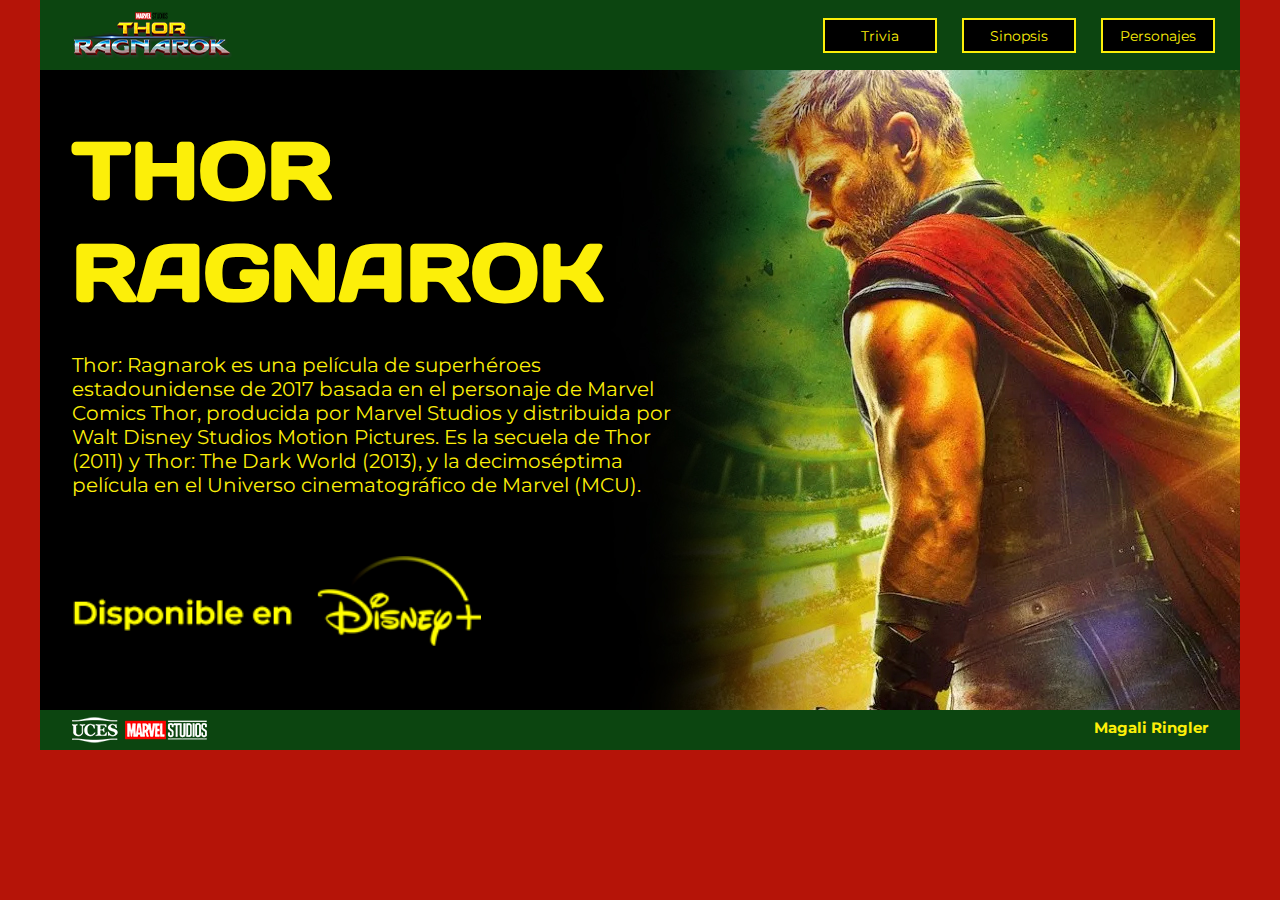
<file: index.html>
<!DOCTYPE html>
<html>
<meta charset="utf-8">
<meta name="viewport" content="width=device-width, initial-scale=1">
<head>
	<title>Thor Ragnarok</title>
	<link rel="stylesheet" type="text/css" href="css/estilo1.css">
</head>

<body>

<main>
	<header>
		<img class="logothor"><a href="index.html"><img src= "img/logo.png"></a>

		<div class="menu">
			<ul>
			<li><a href="personajes.html">Personajes</a></li>
    		<li><a href="sinopsis.html">Sinopsis</a></li>
			<li><a href="trivia.html">Trivia</a></li>
			</ul>
		</div>
	</header>

	<article>
		<br>
		<div class="titulo">
			<h1>THOR<br>RAGNAROK</h1>
		</div>
		<div class="texto">
			<p>Thor: Ragnarok es una película de superhéroes estadounidense de 2017 basada en el personaje de Marvel Comics Thor, producida por Marvel Studios y distribuida por Walt Disney Studios Motion Pictures. Es la secuela de Thor (2011) y Thor: The Dark World (2013), y la decimoséptima película en el Universo cinematográfico de Marvel (MCU).</p>
		</div>
		<br>
		<div class="disney"><img src="img/disney.png">
		</article>

	<footer>
		<img class="logo"><img src= "img/footer1.png">	
		<div class="nombre">
			<h2>Magali Ringler</h2>
		</div>
	</footer>
</main>

</body>
</html>
</file>
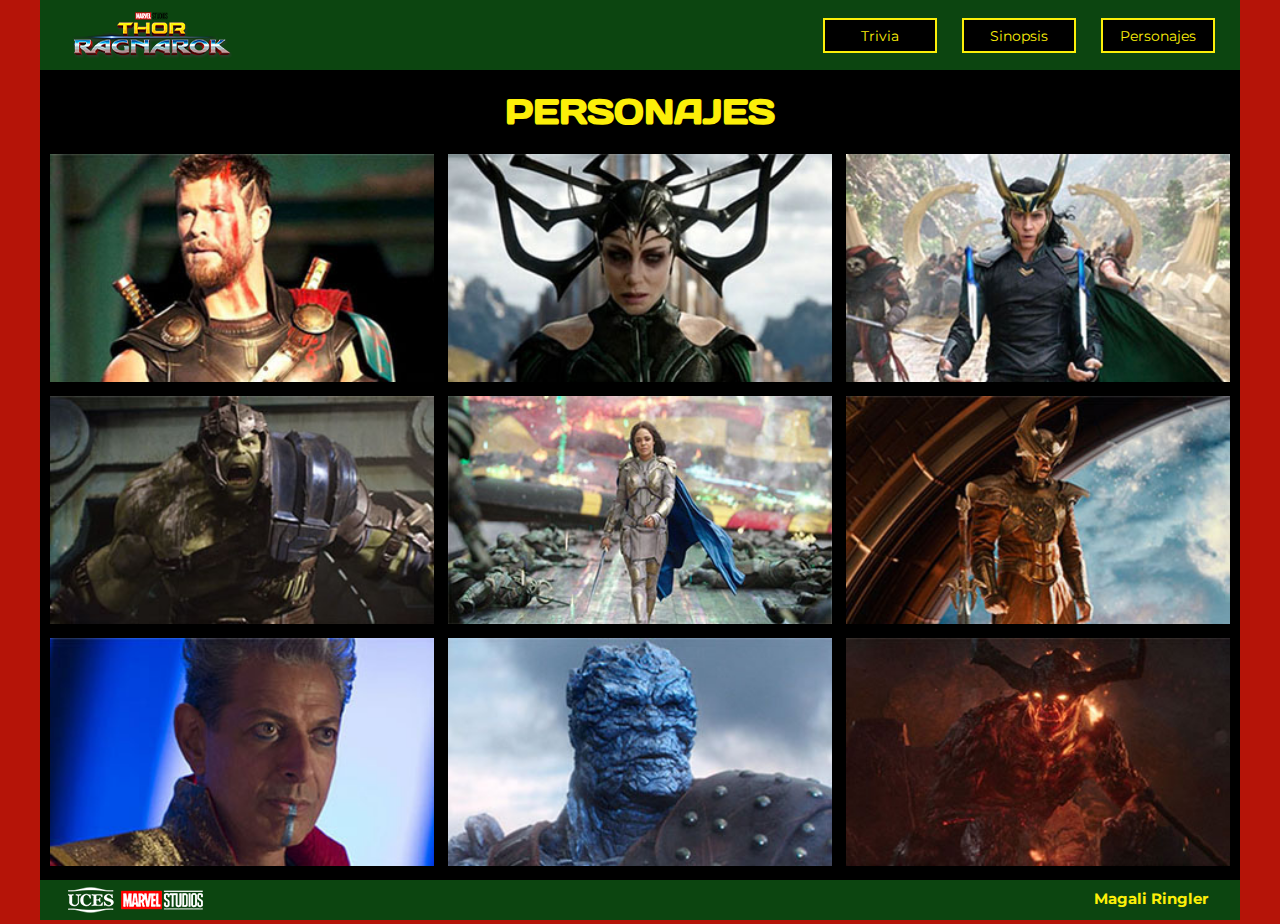
<file: personajes.html>
<!DOCTYPE html>
<html>
<head>
	<meta charset="utf-8">
	<meta name="viewport" content="width=device-width, initial-scale=1">
	<link rel="stylesheet" type="text/css" href="css/lightbox.css">
	<title>Personajes</title>
</head>
<body>

<main>
	<header>
		<img class="logothor"><a href="index.html"><img src= "img/logo.png"></a>

		<div class="menu">
			<ul>
			<li><a href="personajes.html">Personajes</a></li>
    		<li><a href="sinopsis.html">Sinopsis</a></li>
			<li><a href="trivia.html">Trivia</a></li>
			</ul>
		</div>
	</header>
	<article>

		<div id= "art">
			<br>
			<div class="titulo">
			<h1>PERSONAJES</h1>
			</div>
		</div>
		<br>

<section>
	<div class="art1">	
		<a class="centrar" href="img/thorgr.jpg" data-lightbox="personajes" data-title="Thor">
		<img src="img/thorch.jpg">
		</a>

		<a href="img/helagr.jpg" data-lightbox="personajes" data-title="Hela">
		<img src="img/helach.jpg">
		</a>

		<a href="img/lokigr.jpg" data-lightbox="personajes" data-title="Loki">
		<img src="img/lokich.jpg">
		</a>

		<a href="img/hulkgr.jpg" data-lightbox="personajes" data-title="Hulk">
		<img src="img/hulkch.jpg">
		</a>

		<a class="centrar" href="img/valgr.jpg" data-lightbox="personajes" data-title="Valquiria">
		<img src="img/valch.jpg">
		</a>

		<a href="img/heimdallgr.jpg" data-lightbox="personajes" data-title="Heimdall">
		<img src="img/heimdallch.jpg">
		</a>

		<a href="img/jeffgr.jpg" data-lightbox="personajes" data-title="Gran Maestro">
		<img src="img/jeffch.jpg">
		</a>

		<a href="img/korggr.jpg" data-lightbox="personajes" data-title="Korg">
		<img src="img/korgch.jpg">
		</a>

	
		<a href="img/surturgr.jpg" data-lightbox="personajes" data-title="Surtur">
		<img src="img/surturch.jpg">
		</a>
		
		</div>

		</section>

	</article>

	<footer>
		<img class="logos"><img src= "img/footer1.png">	
		<div class="nombre">
			<h2>Magali Ringler</h2>
		</div>
	</footer>
</main>	


<script src="js/lightbox-plus-jquery.min.js">
</script>

</body>
</html>
</file>
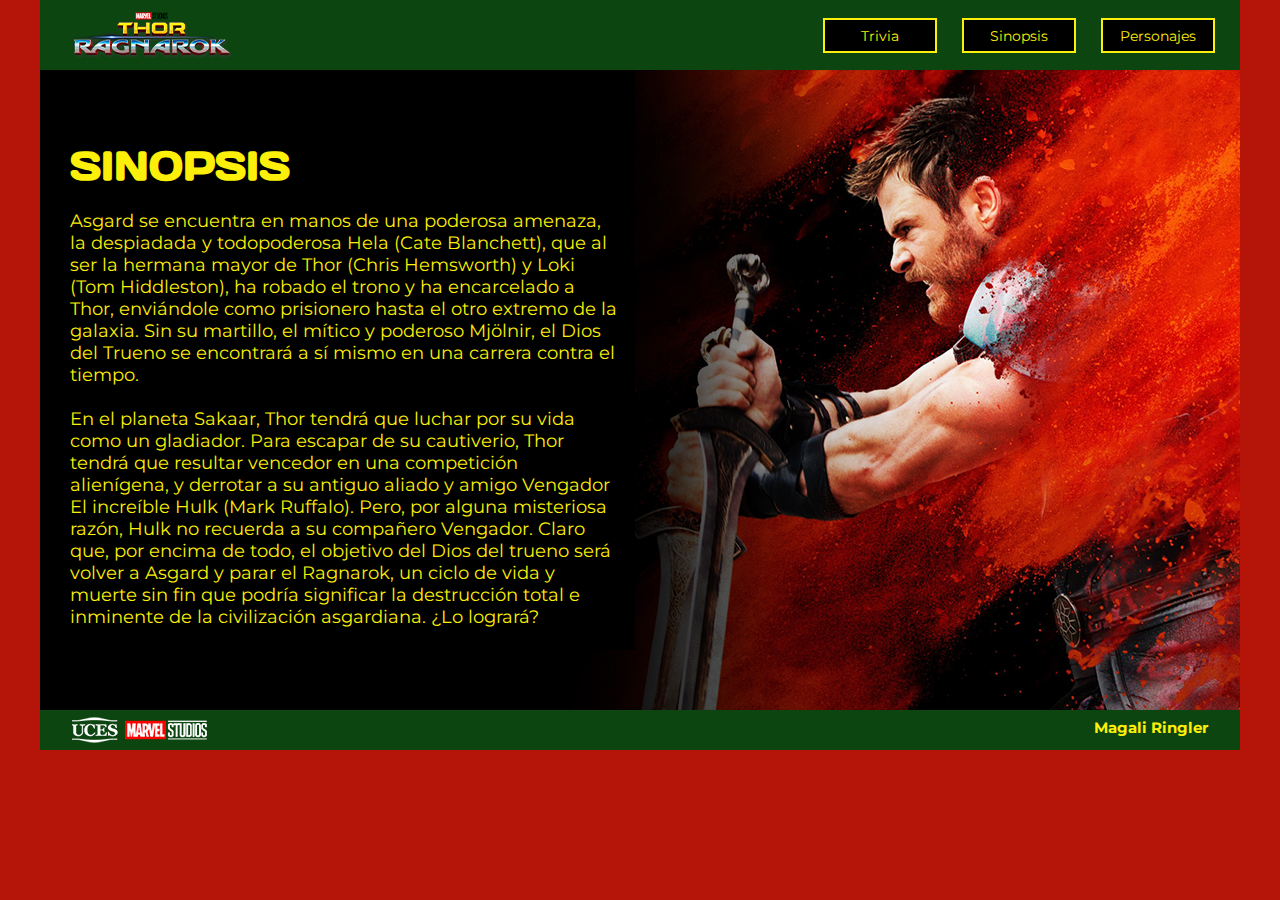
<file: sinopsis.html>
<!DOCTYPE html>
<html>
<meta charset="utf-8">
<meta name="viewport" content="width=device-width, initial-scale=1">
<head>
	<title>Sinopsis</title>
	<link rel="stylesheet" type="text/css" href="css/estilo3.css">
</head>
<body>

<main>
	<header>
		<img class="logothor"><a href="index.html"><img src= "img/logo.png"></a>

		<div class="menu">
			<ul>
			<li><a href="personajes.html">Personajes</a></li>
    		<li><a href="sinopsis.html">Sinopsis</a></li>
			<li><a href="trivia.html">Trivia</a></li>
			</ul>
		</div>
	</header>

	<article>
		<div id="texto">
				<div class="titulo"><h1>SINOPSIS</h1></div>
			<br>
			<p>Asgard se encuentra en manos de una poderosa amenaza, la despiadada y todopoderosa Hela (Cate Blanchett), que al ser la hermana mayor de Thor (Chris Hemsworth) y Loki (Tom Hiddleston), ha robado el trono y ha encarcelado a Thor, enviándole como prisionero hasta el otro extremo de la galaxia. Sin su martillo, el mítico y poderoso Mjölnir, el Dios del Trueno se encontrará a sí mismo en una carrera contra el tiempo.
			<br><br>
			En el planeta Sakaar, Thor tendrá que luchar por su vida como un gladiador. Para escapar de su cautiverio, Thor tendrá que resultar vencedor en una competición alienígena, y derrotar a su antiguo aliado y amigo Vengador El increíble Hulk (Mark Ruffalo). Pero, por alguna misteriosa razón, Hulk no recuerda a su compañero Vengador. Claro que, por encima de todo, el objetivo del Dios del trueno será volver a Asgard y parar el Ragnarok, un ciclo de vida y muerte sin fin que podría significar la destrucción total e inminente de la civilización asgardiana. ¿Lo logrará?</p>
			<br>
		</div>
		
	</article>

	<footer>
		<img class="logo"><img src= "img/footer1.png">	
		<div class="nombre">
			<h2>Magali Ringler</h2>
		</div>
	</footer>
</main>

</body>
</html>
</file>
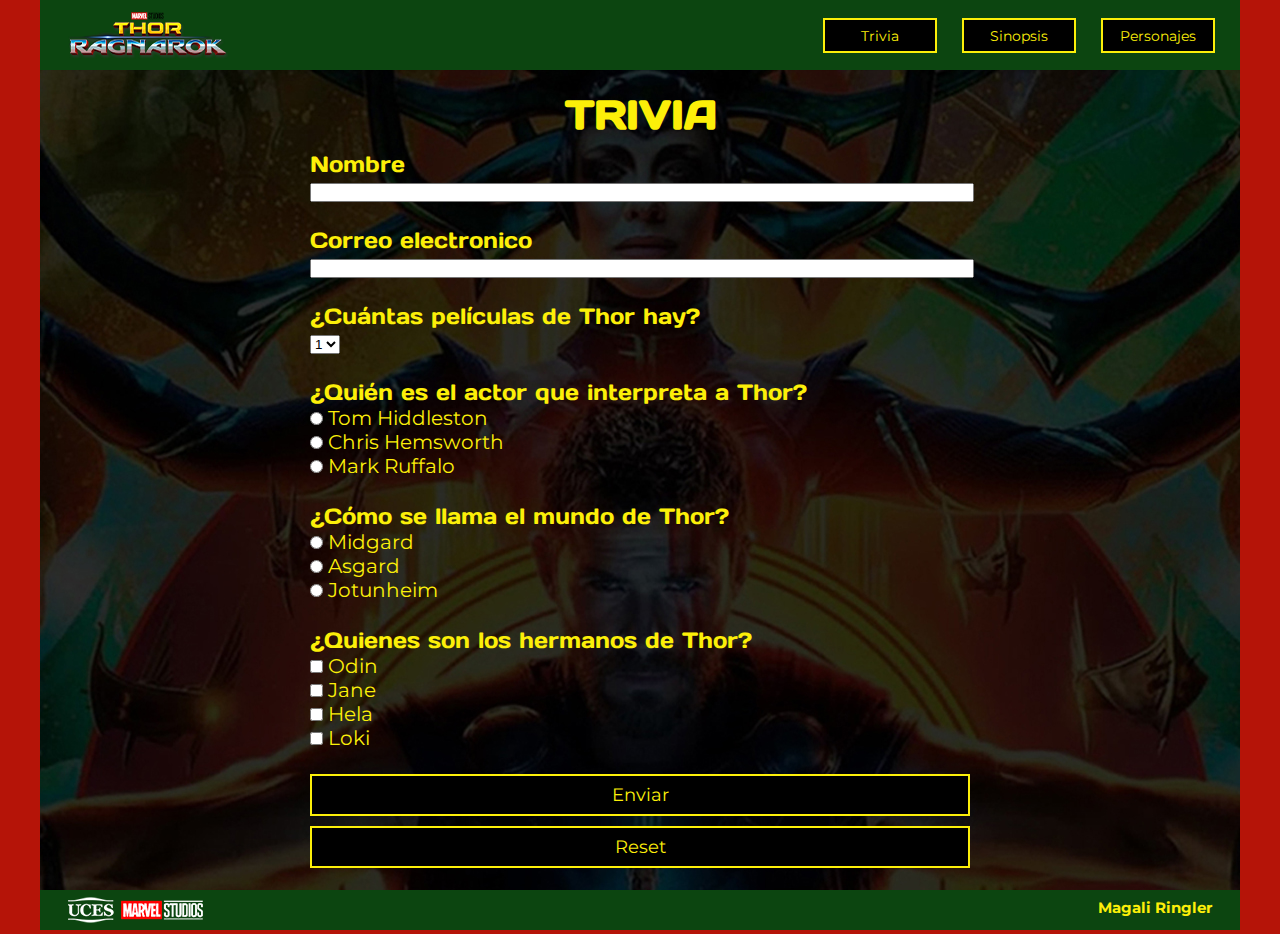
<file: trivia.html>
<!DOCTYPE html>
<html>
<meta charset="utf-8">
<meta name="viewport" content="width=device-width, initial-scale=1">
<head>
	<title>Trivia</title>
	<link rel="stylesheet" type="text/css" href="css/estilo2.css">
</head>
<body>

<main>
	<header>
		<img class="logothor"><a href="index.html"><img src= "img/logo.png"></a>

		<div class="menu">
			<ul>
			<li><a href="personajes.html">Personajes</a></li>
    		<li><a href="sinopsis.html">Sinopsis</a></li>
			<li><a href="trivia.html">Trivia</a></li>
			</ul>
		</div>
	</header>

	<article>
		
<div class="titulo">
			<br>
			<h1>TRIVIA</h1>
		</div>
	
		<form action="mailto:maguirirngler@gmail.com" method="post">


		<label class="texto">Nombre</label> <br>
		<input type="text" name="Nombre" class="largo" required> <br>
		<br>
			
		<label class="texto">Correo electronico</label> <br>
		<input type="email" name="Correo" class="largo"> <br>
		<br>

		<label class="texto">¿Cuántas películas de Thor hay?</label><br>

		<select>
		  <option>1</option>
		  <option>2</option>
		  <option>3</option>
		  <option>4</option>
		</select><br>
		<br>

		<label class="texto">¿Quién es el actor que interpreta a Thor?</label> <br>

		<input type="radio" id="Tom Hiddleston" value="Tom Hiddleston" name="¿Quién es el actor que interpreta a Thor?"/> Tom Hiddleston <br>
		<input type="radio" id="Chris Hemsworth" value="Chris Hemsworth" name="¿Quién es el actor que interpreta a Thor?"/> Chris Hemsworth <br>
		<input type="radio" id="Mark Ruffalo" value="Mark Ruffalo" name="¿Quién es el actor que interpreta a Thor?"/> Mark Ruffalo <br>
		<br>

		<label class="texto">¿Cómo se llama el mundo de Thor?</label> <br>

		<input type="radio" id="Midgard" value="Midgard" name="¿Cómo se llama el mundo de Thor?"/> Midgard <br>
		<input type="radio" id="Asgard" value="Asgard" name="¿Cómo se llama el mundo de Thor?"/> Asgard <br>
		<input type="radio" id="Jotunheim" value="Jotunheim" name="¿Cómo se llama el mundo de Thor?"/> Jotunheim <br>
		<br>

		<label class="texto">¿Quienes son los hermanos de Thor?</label> <br>

		<input type="checkbox" name="¿Quienes son los hermanos de Thor?" value="odin"> Odin <br>
		<input type="checkbox" name="¿Quienes son los hermanos de Thor?" value="jane"> Jane <br>
		<input type="checkbox" name="¿Quienes son los hermanos de Thor?" value="hela"> Hela <br>
		<input type="checkbox" name="¿Quienes son los hermanos de Thor?" value="loki"> Loki <br>
		<br>

		<div id="botones">
		<input type="submit" value="Enviar" class="btn">
		<br>
		<input type="reset" name="TextoBotón de borrado" class="btn">
		</div>

		</form>

	</article>

	<footer>
		<img class="logo"><img src= "img/footer1.png">	
		<div class="nombre">
			<h2>Magali Ringler</h2>
		</div>
	</footer>
</main>


</body>
</html>
</file>
<file: css/estilo1.css>
@import url('https://fonts.googleapis.com/css2?family=Libre+Baskerville&family=Montserrat:wght@300&display=swap');
@import url('https://fonts.googleapis.com/css2?family=Days+One&display=swap');

*{
	margin: 0;
	padding: 0;
}

body{
	font-family: 'Montserrat', sans-serif;
	background-color: #b51408;
}

main{
	width: 940px;
	height: 670px;
	background-color: #000;
	margin: auto;
}

header{
	width: 940px;
	height: 70px;
	background-color: #0c4510;
}

article{
	width: 940px;
	height: 560px;
	background-image: url("../img/thor.jpg");
}

footer{
	width: 940px;
	height: 40px;
	background-color: #0c4510;
	vertical-align: auto;
}

.logothor{
	padding-left: 32px;
}

.menu{
	float: right;
}
	a{
		text-decoration: none;
		color: inherit;
		font-size: 14px;
		text-align: right;
	}

	li{
		display:inline-block;
		width:80px;
		padding:6px 15px;
		background-color:#000;
		border:2px solid #fcef09;
		text-align:center;
		color:#fcef09;
		float: right;
		margin-right: 25px;
		margin-top: 18px;
	}

	li:hover{
		background-color:#fcef09;
		color:#000;
		border:2px solid #fcef09;
	}

.titulo{
	margin-left: 32px;
	margin-top: 15px;
	margin-bottom: 25px;
}
	h1{
		font-family: 'Days One', sans-serif;
		font-size: 70px;
		color: #fcef09
	}

.texto{
	margin-left: 32px;
	width: 490px;
}
	p{
		color: #fcef09;
		font-size: 20px;
	}

.disney{
	padding-left: 32px;
}

.logo{
	padding-left: 32px;
}

.nombre{
	float: right;
	margin-right: 32px;
	margin-top: 8px;
}
	h2{
			font-family: 'Montserrat', sans-serif;
			font-size: 15px;
			color: #fcef09
		}




/* Small (mobiles, 576px and up) */
@media (min-width: 576px) and (max-width: 767px) {
 body{ background-color: #b51408;} 
	 main{
		width: 576px;
		height: 820px;
		background-color: none;
		margin-left: auto;
		margin-right: auto;
	}

	header{
		width: 576px;
		height: 140px;
		background-color: #0c4510;
	}

	article{
		width: 576px;
		height: 640px;
		background-image: url(../img/thorsmall.jpg);
	}

	.menu{
		margin-right: auto;
		margin-left: auto;
	}
		a{
			text-decoration: none;
			color: inherit;
			font-size: 18px;
			text-align: right;
		}

		li{
			display:inline-block;
			width:130px;
			padding:6px 12px;
			background-color:#000;
			border:2px solid #fcef09;
			text-align:center;
			color:#fcef09;
			margin-top: 10px;
			margin-right: 26px;
		}

		li:hover{
			background-color:#fcef09;
			color:#000;
			border:2px solid #fcef09;
		}

	footer{
		width: 576px;
		height: 40px;
		background-color: #0c4510;
		bottom: auto;
	}

	.logothor{
	margin-left: 177px;
	}

	.titulo{
	margin-left: 28px;
	margin-top: 190px;
	}
		h1{
			font-family: 'Days One', sans-serif;
			font-size: 50px;
			color: #fcef09
		}

	.texto{
		margin-left: 28px;
		width: 90%;
		margin-top: 15px;
		margin-bottom: 8px;
	}
		p{
			color: #fcef09;
			font-size: 18px;
		}

	.disney img{
		width: 55%;
	}

	.logo{
		padding-left: 20px;
	}

	.nombre{
		float: right;
		margin-right: 20px;
		margin-top: 8px;
	}
		h2{
				font-family: 'Montserrat', sans-serif;
				font-size: 15px;
				color: #fcef09
			}
}



/*Medium  (tablets, 768px and up)*/
@media (min-width: 768px) and (max-width: 991px){ 
 body{ background-color: #b51408;}
 	main{
		width: 768px;
		height: 740px;
		background-color: none;
		margin-left: auto;
		margin-right: auto;
	}

	header{
		width: 768px;
		height: 70px;
		background-color: #0c4510;
	}

	article{
		width: 768px;
		height: 640px;
		background-image: url(../img/thormedium.jpg);
	}

	footer{
		width: 768px;
		height: 40px;
		background-color: #0c4510;
		bottom: auto;
	}

	.logothor{
	padding-left: 32px;
	}

	.menu{
		float: right;
	}
		a{
			text-decoration: none;
			color: inherit;
			font-size: 16px;
			text-align: right;
		}

		li{
			display:inline-block;
			width:100px;
			padding:6px 15px;
			background-color:#000;
			border:2px solid #fcef09;
			text-align:center;
			color:#fcef09;
			float: right;
			margin-right: 25px;
			margin-top: 18px;
		}

		li:hover{
			background-color:#fcef09;
			color:#000;
			border:2px solid #fcef09;
		}

	.titulo{
		margin-left: 32px;
		margin-top: 30px;
	}
		h1{
			font-family: 'Days One', sans-serif;
			font-size: 65px;
			color: #fcef09
		}

	.texto{
		margin-left: 32px;
		width: 410px;
		margin-top: 30px;
		margin-bottom: 30px;
	}
		p{
			color: #fcef09;
			font-size: 20px;
		}

	.disney img{
		width: 45%;
	}

	.logo{
		padding-left: 28px;
	}

	.nombre{
		float: right;
		margin-right: 28px;
		margin-top: 8px;

	}
		h2{
				font-family: 'Montserrat', sans-serif;
				font-size: 15px;
				color: #fcef09
			}
}


/*Large  (escritorio, 992px and up)*/
@media (min-width: 992px) and (max-width: 1199px) { 
 body{ background-color: #b51408;}
	  main{
		width: 992px;
		height: 740px;
		background-color: none;
		margin-left: auto;
		margin-right: auto;
	}

	header{
		width: 992px;
		height: 70px;
		background-color: #0c4510;
	}

	article{
		width: 992px;
		height: 640px;
		background-image: url(../img/thorlarge.jpg);
	}

	footer{
		width: 992px;
		height: 40px;
		background-color: #0c4510;
		bottom: auto;
	}

	.logothor{
	padding-left: 32px;
	}

	.menu{
		float: right;
	}
		a{
			text-decoration: none;
			color: inherit;
			font-size: 14px;
			text-align: right;
		}

		li{
			display:inline-block;
			width:80px;
			padding:6px 15px;
			background-color:#000;
			border:2px solid #fcef09;
			text-align:center;
			color:#fcef09;
			float: right;
			margin-right: 25px;
			margin-top: 18px;
		}

		li:hover{
			background-color:#fcef09;
			color:#000;
			border:2px solid #fcef09;
		}

	.titulo{
		margin-left: 32px;
		margin-top: 30px;
	}
		h1{
			font-family: 'Days One', sans-serif;
			font-size: 70px;
			color: #fcef09
		}

	.texto{
		margin-left: 32px;
		width: 450px;
		margin-top: 30px;
		margin-bottom: 30px;
	}
		p{
			color: #fcef09;
			font-size: 20px;
		}

	.disney img{
		width: 35%;
	}

	.logo{
		padding-left: 32px;
	}

	.nombre{
		float: right;
		margin-right: 32px;
		margin-top: 8px;
	}
		h2{
				font-family: 'Montserrat', sans-serif;
				font-size: 15px;
				color: #fcef09
			}
}



/* X-Large  (large desktops, 1200px and up)*/
@media (min-width: 1200px) and (max-width: 1399px) {
 body{ background-color: #b51408;}
	  main{
		width: 1200px;
		height: 740px;
		background-color: none;
		margin-left: auto;
		margin-right: auto;
	}

		header{
		width: 1200px;
		height: 70px;
		background-color: #0c4510;
	}

	article{
		width: 1200px;
		height: 640px;
		background-image: url(../img/thorxl.jpg);
	}

	footer{
		width: 1200px;
		height: 40px;
		background-color: #0c4510;
		bottom: auto;
	}

	.logothor{
	padding-left: 32px;
	}

	.menu{
		float: right;
	}
		a{
			text-decoration: none;
			color: inherit;
			font-size: 14px;
			text-align: right;
		}

		li{
			display:inline-block;
			width:80px;
			padding:6px 15px;
			background-color:#000;
			border:2px solid #fcef09;
			text-align:center;
			color:#fcef09;
			float: right;
			margin-right: 25px;
			margin-top: 18px;
		}

		li:hover{
			background-color:#fcef09;
			color:#000;
			border:2px solid #fcef09;
		}

	.titulo{
		margin-left: 32px;
		margin-top: 30px;
	}
		h1{
			font-family: 'Days One', sans-serif;
			font-size: 80px;
			color: #fcef09
		}

	.texto{
		margin-left: 32px;
		width: 610px;
		margin-top: 30px;
		margin-bottom: 40px;
	}
		p{
			color: #fcef09;
			font-size: 20px;
		}

	.disney img{
		width: 35%;
	}

	.logo{
		padding-left: 32px;
	}

	.nombre{
		float: right;
		margin-right: 32px;
		margin-top: 8px;
	}
		h2{
				font-family: 'Montserrat', sans-serif;
				font-size: 15px;
				color: #fcef09
			}
}
</file>
<file: css/estilo3.css>
@import url('https://fonts.googleapis.com/css2?family=Libre+Baskerville&family=Montserrat:wght@300&display=swap');
@import url('https://fonts.googleapis.com/css2?family=Days+One&display=swap');

*{
	margin: 0;
	padding: 0;
}

body{
	font-family: 'Montserrat', sans-serif;
	background-color: #b51408;
}

main{
	width: 940px;
	height: 740px;
	background-color: #000;
	margin: auto;
}

header{
	width: 940px;
	height: 70px;
	background-color: #0c4510;
}

article{
	width: 940px;
	height: 640px;
	background-image: url(../img/sinopsis.jpg);
}

footer{
	width: 940px;
	height: 40px;
	background-color: #0c4510;
	vertical-align: auto;
}

.logothor{
	padding-left: 32px;
}

.menu{
	float: right;
}
	a{
		text-decoration: none;
		color: inherit;
		font-size: 14px;
		text-align: right;
	}

	li{
		display:inline-block;
		width:80px;
		padding:6px 15px;
		background-color:#000;
		border:2px solid #fcef09;
		text-align:center;
		color:#fcef09;
		float: right;
		margin-right: 25px;
		margin-top: 18px;
	}

	li:hover{
		background-color:#fcef09;
		color:#000;
		border:2px solid #fcef09;
	}

.logo{
	padding-left: 32px;
}

.nombre{
	float: right;
	margin-right: 32px;
	margin-top: 8px;
}
	h2{
			font-family: 'Montserrat', sans-serif;
			font-size: 15px;
			color: #fcef09
		}

#texto{
	height: 640px;
	width: 430px;
	background-color: black;
	padding-right: 15px;
	padding-left: 15px;
	float: left;
}

p{
	color: #fcef09;
	font-size: 18px;
}

.titulo{
			padding-top: 15px;
		}

		h1{
		    font-family: 'Days One', sans-serif;
	        font-size: 40px;
	        color: #fcef09
		  }





/* Small (mobiles, 576px and up) */
@media (min-width: 576px) and (max-width: 767px) {
 body{ background-color: #b51408;} 
	 main{
		width: 576px;
		height: 1040px;
		margin-left: auto;
		margin-right: auto;
	}

	header{
		width: 576px;
		height: 140px;
		background-color: #0c4510;
	}

	article{
		width: 576px;
		height: 860px;
		background-image: url("../img/fondo7.jpg");
	}

	footer{
	width: 576px;
	height: 40px;
	background-color: #0c4510;
	vertical-align: auto;
	}

	.logothor{
		margin-left: 177px;
	}

	.menu{
		margin-right: auto;
		margin-left: auto;
	}
		a{
			text-decoration: none;
			color: inherit;
			font-size: 18px;
			text-align: right;
		}

		li{
			display:inline-block;
			width:130px;
			padding:6px 12px;
			background-color:#000;
			border:2px solid #fcef09;
			text-align:center;
			color:#fcef09;
			margin-top: 10px;
			margin-right: 26px;
		}

		li:hover{
			background-color:#fcef09;
			color:#000;
			border:2px solid #fcef09;
		}

	.logo{
	padding-left: 20px;
	}

	.nombre{
		float: right;
		margin-right: 20px;
		margin-top: 11px;
	}
	h2{
		font-family: 'Montserrat', sans-serif;
		font-size: 12px;
		color: #fcef09
	}

	#texto{
		height: 560px;
		width: 480px;
		padding-right: 15px;
		padding-left: 50px;
		margin-left: auto;
		margin-right: auto;
		background-color: none;
		margin-top: 290px;
	}

	p{
		color: #fcef09;
		font-size: 18px;
	}

	.titulo{
		padding-left: 150px;
		}
		h1{
			font-family: 'Days One', sans-serif;
			font-size: 28px;
			color: #fcef09
		}
}




/*Medium  (tablets, 768px and up)*/
@media (min-width: 768px) and (max-width: 991px){ 
 body{ background-color: #b51408;}
 	main{
		width: 768px;
		height: 850px;
		background-color: none;
		margin-left: auto;
		margin-right: auto;
	}

	header{
		width: 768px;
		height: 70px;
		background-color: #0c4510;
	}

	article{
		width: 768px;
		height: 750px;
		background-image: url(../img/sinopsismedium.jpg);
	}

	footer{
		width: 768px;
		height: 40px;
		background-color: #0c4510;
		bottom: auto;
	}

	.logothor{
	padding-left: 32px;
	}

	.menu{
		float: right;
	}
		a{
			text-decoration: none;
			color: inherit;
			font-size: 16px;
			text-align: right;
		}

		li{
			display:inline-block;
			width:100px;
			padding:6px 15px;
			background-color:#000;
			border:2px solid #fcef09;
			text-align:center;
			color:#fcef09;
			float: right;
			margin-right: 25px;
			margin-top: 18px;
		}

		li:hover{
			background-color:#fcef09;
			color:#000;
			border:2px solid #fcef09;
		}

	.logo{
		padding-left: 28px;
	}

	.nombre{
		float: right;
		margin-right: 28px;
		 margin-top: 11px;
	}
		h2{
				font-family: 'Montserrat', sans-serif;
				font-size: 12px;
				color: #fcef09
			}

	#texto{
		height: 750px;
		width: 348px;
		padding-right: 15px;
		padding-left: 15px;
		float: left;
	}

	p{
		color: #fcef09;
		font-size: 18px;
	}

	.titulo{
		padding-top: 20px;
	}

	h1{
	    font-family: 'Days One', sans-serif;
        font-size: 30px;
        color: #fcef09
	  }
}





/*Large  (escritorio, 992px and up)*/
@media (min-width: 992px) and (max-width: 1199px){ 
 body{ background-color: #b51408;}
 	main{
		width: 992px;
		height: 740px;
		background-color: none;
		margin-left: auto;
		margin-right: auto;
	}

	header{
		width: 992px;
		height: 70px;
		background-color: #0c4510;
	}

	article{
		width: 992px;
		height: 640px;
		background-image: url(../img/sinopsislarge.jpg);
	}

	footer{
		width: 992px;
		height: 40px;
		background-color: #0c4510;
		bottom: auto;
	}

	.logothor{
	padding-left: 32px;
	}

	.menu{
		float: right;
	}
		a{
			text-decoration: none;
			color: inherit;
			font-size: 14px;
			text-align: right;
		}

		li{
			display:inline-block;
			width:80px;
			padding:6px 15px;
			background-color:#000;
			border:2px solid #fcef09;
			text-align:center;
			color:#fcef09;
			float: right;
			margin-right: 25px;
			margin-top: 18px;
		}

		li:hover{
			background-color:#fcef09;
			color:#000;
			border:2px solid #fcef09;
		}

	.logo{
		padding-left: 32px;
	}

	.nombre{
		float: right;
		margin-right: 32px;
		margin-top: 8px;
	}
		h2{
				font-family: 'Montserrat', sans-serif;
				font-size: 15px;
				color: #fcef09
			}

	#texto{
		height: 600px;
		width: 480px;
		background-color: black;
		padding-right: 20px;
		padding-left: 30px;
		padding-top: 25px;
		float: left;
	}

	p{
		color: #fcef09;
		font-size: 18px;
	}

	.titulo{
		padding-top: 20px;
	}

	h1{
	    font-family: 'Days One', sans-serif;
        font-size: 35px;
        color: #fcef09
	  }
}




/* X-Large  (large desktops, 1200px and up)*/
@media (min-width: 1200px) and (max-width: 1399px){ 
 body{ background-color: #b51408;}
 	main{
		width: 1200px;
		height: 740px;
		background-color: none;
		margin-left: auto;
		margin-right: auto;
	}

	header{
		width: 1200px;
		height: 70px;
		background-color: #0c4510;
	}

	article{
		width: 1200px;
		height: 640px;
		background-image: url(../img/sinopsisxl.jpg);
	}

	footer{
		width: 1200px;
		height: 40px;
		background-color: #0c4510;
		bottom: auto;
	}

	.logothor{
	padding-left: 32px;
	}

	.menu{
		float: right;
	}
		a{
			text-decoration: none;
			color: inherit;
			font-size: 14px;
			text-align: right;
		}

		li{
			display:inline-block;
			width:80px;
			padding:6px 15px;
			background-color:#000;
			border:2px solid #fcef09;
			text-align:center;
			color:#fcef09;
			float: right;
			margin-right: 25px;
			margin-top: 18px;
		}

		li:hover{
			background-color:#fcef09;
			color:#000;
			border:2px solid #fcef09;
		}

	.logo{
		padding-left: 32px;
	}

	.nombre{
		float: right;
		margin-right: 32px;
		margin-top: 8px;
	}
		h2{
				font-family: 'Montserrat', sans-serif;
				font-size: 15px;
				color: #fcef09
			}

	#texto{
		height: 530px;
		width: 550px;
		background-color: black;
		padding-right: 15px;
		padding-left: 30px;
		padding-top: 50px;
		float: left;
	}

	p{
		color: #fcef09;
		font-size: 18px;
	}

	.titulo{
			padding-top: 20px;
		}

		h1{
		    font-family: 'Days One', sans-serif;
	        font-size: 40px;
	        color: #fcef09
		  }
}
</file>
<file: css/estilo2.css>
@import url('https://fonts.googleapis.com/css2?family=Libre+Baskerville&family=Montserrat:wght@300&display=swap');
@import url('https://fonts.googleapis.com/css2?family=Days+One&display=swap');

*{
	margin: 0;
	padding: 0;
}

body{
	font-family: 'Montserrat', sans-serif;
	background-color: #b51408;
}

main{
	width: 940px;
	height: 860px;
	background-color: #000;
	margin: auto;
}

header{
	width: 940px;
	height: 70px;
	background-color: #0c4510;
}

article{
	width: 940px;
	height: 750px;
	background-image: url(../img/formulario.jpg);
}

footer{
	width: 940px;
	height: 40px;
	background-color: #0c4510;
	vertical-align: auto;
}

.logothor{
	padding-left: 32px;
}

.menu{
	float: right;
}
	a{
		text-decoration: none;
		color: inherit;
		font-size: 14px;
		text-align: right;
	}

	li{
		display:inline-block;
		width:80px;
		padding:6px 15px;
		background-color:#000;
		border:2px solid #fcef09;
		text-align:center;
		color:#fcef09;
		float: right;
		margin-right: 25px;
		margin-top: 18px;
	}

	li:hover{
		background-color:#fcef09;
		color:#000;
		border:2px solid #fcef09;
	}

.logo{
	padding-left: 32px;
}

.nombre{
	float: right;
	margin-right: 32px;
	margin-top: 8px;
}
	h2{
			font-family: 'Montserrat', sans-serif;
			font-size: 15px;
			color: #fcef09
		}

form{
	width: 60%;
	padding: 5px;
	margin: 5px;
	margin-left: auto;
	margin-right: auto;
	color: #fcef09;
	font-size: 18px;
}

.titulo{
    padding-left: 410px;
  }
	  h1{
	  	font-family: 'Days One', sans-serif;
		font-size: 30px;
		color: #fcef09
		}

.largo{
	width:100%;
}

.texto{
	font-size: 20px;
	font-family: 'Days One', sans-serif;
}

#botones{
		width: 100%;
		margin-left: auto;
		margin-right: auto;
	}

	.btn{
		width:100%;
		font-family: 'Montserrat', sans-serif;
		font-size: 18px;
		border:2px solid #fcef09;
		text-align:center;
		color:#fcef09;
		padding:8px 15px;
		background-color:#000;
		text-align:center;
		color:#fcef09;
		margin-bottom: 10px;
	}









/* Small (mobiles, 576px and up) */
@media (min-width: 576px) and (max-width: 767px) {
 body{ background-color: #b51408;} 
	 main{
		width: 576px;
		height: 940px;
		background-color: none;
		margin-left: auto;
		margin-right: auto;
	}

	header{
		width: 576px;
		height: 140px;
		background-color: #0c4510;
	}

	article{
		width: 576px;
		height: 760px;
		background-image: url(../img/formulariosmall.jpg);
	}

	.menu{
		margin-right: auto;
		margin-left: auto;
	}
		a{
			text-decoration: none;
			color: inherit;
			font-size: 18px;
			text-align: right;
		}

		li{
			display:inline-block;
			width:130px;
			padding:6px 11px;
			background-color:#000;
			border:2px solid #fcef09;
			text-align:center;
			color:#fcef09;
			margin-top: 10px;
			margin-right: 26px;
		}

		li:hover{
			background-color:#fcef09;
			color:#000;
			border:2px solid #fcef09;
		}

	footer{
		width: 576px;
		height: 40px;
		background-color: #0c4510;
		bottom: auto;
	}

	.logothor{
	margin-left: 177px;
	}

	.titulo{
	padding-left: 232px;
	}
		h1{
			font-family: 'Days One', sans-serif;
			font-size: 30px;
			color: #fcef09
		}

	.logo{
		padding-left: 20px;
	}

	.nombre{
		float: right;
		margin-right: 20px;
		margin-top: 8px;
	}
		h2{
				font-family: 'Montserrat', sans-serif;
				font-size: 15px;
				color: #fcef09
			}

		form{
		width: 90%;
		padding: 5px;
		margin: 5px;
		margin-left: auto;
		margin-right: auto;
		color: #fcef09;
		font-size: 18px;
		}

	.largo{
		width:100%;
	}

	.texto{
		font-size: 20px;
		font-family: 'Days One', sans-serif;
	}

	#botones{
		width: 100%;
		margin-left: auto;
		margin-right: auto;
	}

	.btn{
		width:100%;
		font-family: 'Montserrat', sans-serif;
		font-size: 18px;
		border:2px solid #fcef09;
		text-align:center;
		color:#fcef09;
		padding:8px 15px;
		background-color:#000;
		text-align:center;
		color:#fcef09;
		margin-bottom: 10px;
	}

}




/*Medium  (tablets, 768px and up)*/
@media (min-width: 768px) and (max-width: 991px){ 
 body{ background-color: #b51408;}
 	main{
		width: 768px;
		height: 920px;
		background-color: none;
		margin-left: auto;
		margin-right: auto;
	}

	header{
		width: 768px;
		height: 70px;
		background-color: #0c4510;
	}

	article{
		width: 768px;
		height: 820px;
		background-image: url(../img/formulariomedium.jpg);
	}

	footer{
		width: 768px;
		height: 40px;
		background-color: #0c4510;
		bottom: auto;
	}

	.logothor{
	padding-left: 32px;
	}

	.menu{
		float: right;
	}
		a{
			text-decoration: none;
			color: inherit;
			font-size: 16px;
			text-align: right;
		}

		li{
			display:inline-block;
			width:100px;
			padding:6px 15px;
			background-color:#000;
			border:2px solid #fcef09;
			text-align:center;
			color:#fcef09;
			float: right;
			margin-right: 25px;
			margin-top: 18px;
		}

		li:hover{
			background-color:#fcef09;
			color:#000;
			border:2px solid #fcef09;
		}

	.logothor{
	padding-left: 28px;
	}

	.titulo{
	padding-left: 325px;
	margin-top: auto;
	margin-bottom: 10px;
	}
		h1{
			font-family: 'Days One', sans-serif;
			font-size: 30px;
			color: #fcef09
		}

	.logo{
		padding-left: 28px;
	}

	.nombre{
		float: right;
		margin-right: 28px;
		margin-top: 8px;
	}
		h2{
				font-family: 'Montserrat', sans-serif;
				font-size: 15px;
				color: #fcef09
			}

		form{
		width: 70%;
		padding: 5px;
		margin: 5px;
		margin-left: auto;
		margin-right: auto;
		color: #fcef09;
		font-size: 20px;
		}

		.texto{
		font-size: 22px;
		font-family: 'Days One', sans-serif;
	}

	.largo{
		width:100%;
	}

	#botones{
		width: 100%;
		margin-left: auto;
		margin-right: auto;
	}

	.btn{
		width:100%;
		font-family: 'Montserrat', sans-serif;
		font-size: 18px;
		border:2px solid #fcef09;
		text-align:center;
		color:#fcef09;
		padding:8px 15px;
		background-color:#000;
		text-align:center;
		color:#fcef09;
		margin-bottom: 10px;
	}

}




/*Large  (escritorio, 992px and up)*/
@media (min-width: 992px) and (max-width: 1199px){ 
 body{ background-color: #b51408;}
 	main{
		width: 992px;
		height: 920px;
		background-color: none;
		margin-left: auto;
		margin-right: auto;
	}

	header{
		width: 992px;
		height: 70px;
		background-color: #0c4510;
	}

	article{
		width: 992px;
		height: 820px;
		background-image: url(../img/formulariolarge.jpg);
	}

	footer{
		width: 992px;
		height: 40px;
		background-color: #0c4510;
		bottom: auto;
	}

	.logothor{
	padding-left: 32px;
	}

	.menu{
		float: right;
	}
		a{
			text-decoration: none;
			color: inherit;
			font-size: 14px;
			text-align: right;
		}

		li{
			display:inline-block;
			width:80px;
			padding:6px 15px;
			background-color:#000;
			border:2px solid #fcef09;
			text-align:center;
			color:#fcef09;
			float: right;
			margin-right: 25px;
			margin-top: 18px;
		}

		li:hover{
			background-color:#fcef09;
			color:#000;
			border:2px solid #fcef09;
		}

	.logothor{
	padding-left: 28px;
	}

	.titulo{
	padding-left: 430px;
	
	}
		h1{
			font-family: 'Days One', sans-serif;
			font-size: 35px;
			color: #fcef09
		}

	.logo{
		padding-left: 28px;
	}

	.nombre{
		float: right;
		margin-right: 28px;
		margin-top: 8px;
	}
		h2{
				font-family: 'Montserrat', sans-serif;
				font-size: 15px;
				color: #fcef09
			}

		form{
		width: 60%;
		padding: 5px;
		margin: 5px;
		margin-left: auto;
		margin-right: auto;
		color: #fcef09;
		font-size: 20px;
		}

	.largo{
		width:100%;
	}

	.texto{
		font-size: 22px;
		font-family: 'Days One', sans-serif;
	}

	#botones{
		width: 100%;
		margin-left: auto;
		margin-right: auto;
	}

	.btn{
		width:100%;
		font-family: 'Montserrat', sans-serif;
		font-size: 18px;
		border:2px solid #fcef09;
		text-align:center;
		color:#fcef09;
		padding:8px 15px;
		background-color:#000;
		text-align:center;
		color:#fcef09;
		margin-bottom: 10px;
	}

}





/* X-Large  (large desktops, 1200px and up)*/
@media (min-width: 1200px) and (max-width: 1399px){ 
 body{ background-color: #b51408;}
 	main{
		width: 1200px;
		height: 920px;
		background-color: none;
		margin-left: auto;
		margin-right: auto;
	}

	header{
		width: 1200px;
		height: 70px;
		background-color: #0c4510;
	}

	article{
		width: 1200px;
		height: 820px;
		background-image: url(../img/formularioxl.jpg);
	}

	footer{
		width: 1200px;
		height: 40px;
		background-color: #0c4510;
		bottom: auto;
	}

	.logothor{
	padding-left: 32px;
	}

	.menu{
		float: right;
	}
		a{
			text-decoration: none;
			color: inherit;
			font-size: 14px;
			text-align: right;
		}

		li{
			display:inline-block;
			width:80px;
			padding:6px 15px;
			background-color:#000;
			border:2px solid #fcef09;
			text-align:center;
			color:#fcef09;
			float: right;
			margin-right: 25px;
			margin-top: 18px;
		}

		li:hover{
			background-color:#fcef09;
			color:#000;
			border:2px solid #fcef09;
		}

	.logothor{
	padding-left: 28px;
	}

	.titulo{
	padding-left: 525px;
	margin-top: auto;
	margin-bottom: 5px;
	}
		h1{
			font-family: 'Days One', sans-serif;
			font-size: 40px;
			color: #fcef09
		}

	.logo{
		padding-left: 28px;
	}

	.nombre{
		float: right;
		margin-right: 28px;
		margin-top: 8px;
	}
		h2{
				font-family: 'Montserrat', sans-serif;
				font-size: 15px;
				color: #fcef09
			}

		form{
		width: 55%;
		padding: 5px;
		margin: 5px;
		margin-left: auto;
		margin-right: auto;
		color: #fcef09;
		font-size: 20px;
		}

	.largo{
		width:100%;
	}

	.texto{
		font-size: 22px;
		font-family: 'Days One', sans-serif;
	}

	#botones{
		width: 100%;
		margin-left: auto;
		margin-right: auto;
	}

	.btn{
		width:100%;
		font-family: 'Montserrat', sans-serif;
		font-size: 18px;
		border:2px solid #fcef09;
		text-align:center;
		color:#fcef09;
		padding:8px 15px;
		background-color:#000;
		text-align:center;
		color:#fcef09;
		margin-bottom: 10px;
	}

}
</file>
